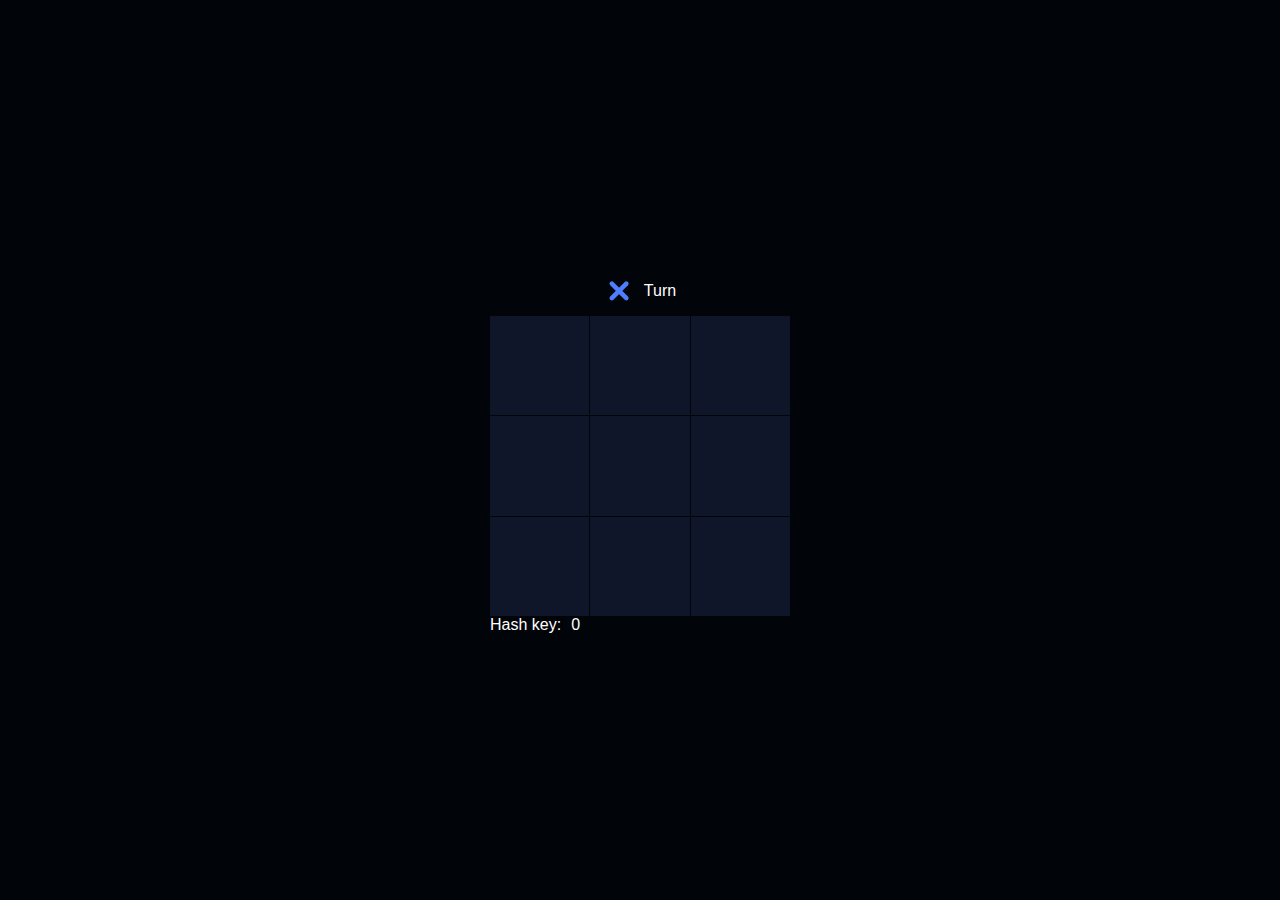
<file: index.html>
<!DOCTYPE html>
<html lang="en">
<head>
    <meta charset="UTF-8">
    <meta name="viewport" content="width=device-width, initial-scale=1.0">
    <title>Tic Tac Toe</title>
    <link rel="stylesheet" href="css/style.css">
</head>
<body>
    <div class="container">
        <header>
            <div id="turn" class="cell x"></div>
            Turn
        </header>
        <div id="board">
            <div class="cell"></div>
            <div class="cell"></div>
            <div class="cell"></div>
            <div class="cell"></div>
            <div class="cell"></div>
            <div class="cell"></div>
            <div class="cell"></div>
            <div class="cell"></div>
            <div class="cell"></div>
        </div>
        <div class="wrapper">
            <div>Hash key: </div>
            <div class="poskey">0</div>
        </div>
    </div>
    <div id="game-over">
        <div class="content">
            <div id="winner"></div>
            <p></p>
        </div>

        <button onclick="newGame()">New Game</button>
    </div>
</body>
<script src="js/index.js"></script>
</html>
</file>
<file: css/style.css>
*{
    margin: 0;
    padding: 0;
    box-sizing: border-box;
    font-family: sans-serif;
}

body{
    height: 100svh;
    width: 100vw;
    display: flex;
    flex-direction: column;
    gap: 20px;
    align-items: center;
    justify-content: center;
    background-color: #010409;
    color: white;
}
.cell {
    width: 30px;
    aspect-ratio: 1;
    background-color: transparent;
    display: flex;
    align-items: center;
    justify-content: center;
    background-repeat: no-repeat;
    background-position: center;
    background-size: 80%;
}
.cell.o{
    background-image: url("../assets/circle.svg");
}
.cell.x{
    background-image: url("../assets/cross.svg");
}
.wrapper{
    display: flex;
    gap: 10px;
}

.container header{
    display: flex;
    justify-content: center;
    align-items: center;
    gap: 10px;
    padding: 10px;
}


button:hover{
    filter: brightness(140%);
}
button{
    transition: .3s ease;
    cursor: pointer;
    padding: 8px 16px;
    border: none;
    font-weight: 600;
    font-size: 18px;
    border-radius: 3px;
    background-color: royalblue;
    color: white;
}

#board {
    display: grid;
    grid-template-columns: repeat(3, 1fr);
    grid-template-rows: repeat(3, 1fr);
    gap: 1px;
    aspect-ratio: 1;
    width: 300px;
}

#board .cell.x.active{
    background-color: #30427d;
}
#board .cell.o.active{
    background-color: #7d3030;
}
#board .cell:hover{
    filter: brightness(120%);
}
#board .cell{
    width: auto;
    transition: .3s ease-in-out;
    background-color: rgb(16, 22, 41);
    color: white;
}

#game-over{
    min-width: 350px;
    white-space: nowrap;
    position: fixed;
    bottom: 0;
    left: 50%;
    display: flex;
    flex-direction: column;
    align-items: center;
    gap: 20px;
    padding: 20px;
    border-top-left-radius: 16px;
    background-color: #171b22;
    border-top-right-radius: 16px;
    font-size: 30px;
    font-weight: 600;
    transform: translate(-50%, 100%) scale(0);
    opacity: 0;
    visibility: none;
    transition: .5s cubic-bezier(0.42, 0, 0.31, 1.28);
}
#game-over.show{
    transition-delay: .7s;
    visibility: visible;
    opacity: 1;
    transform: translate(-50%, 0) scale(1);
}
#game-over .content{
    display: flex;
    gap: 10px;
    align-items: center;
}
#game-over .content .cell{
    width: 80px;
}
#game-over.draw{
    color: #8e8e8e;
}
#game-over.draw .cell{
    display: none;
}
#game-over.o{
    color: #ff4d59
}
#game-over.x{
    color: #5e97ff;
}
#game-over p{
    margin-top: 10px;
    text-align: center;
}
</file>
